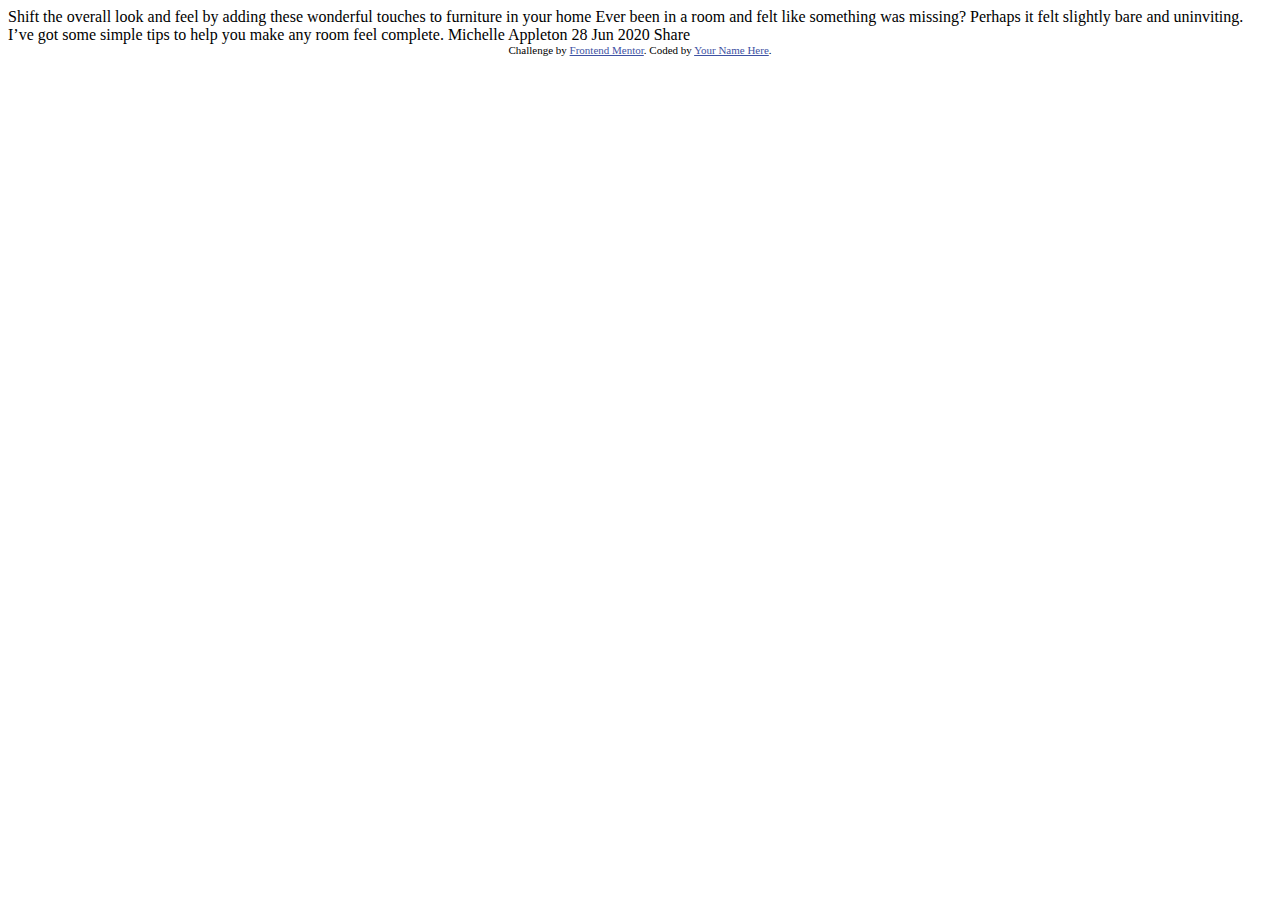
<file: article-preview-component/index.html>
<!DOCTYPE html>
<html lang="en">
<head>
  <meta charset="UTF-8">
  <meta name="viewport" content="width=device-width, initial-scale=1.0"> <!-- displays site properly based on user's device -->

  <link rel="icon" type="image/png" sizes="32x32" href="./images/favicon-32x32.png">
  
  <title>Frontend Mentor | Article preview component</title>

  <!-- Feel free to remove these styles or customise in your own stylesheet 👍 -->
  <style>
    .attribution { font-size: 11px; text-align: center; }
    .attribution a { color: hsl(228, 45%, 44%); }
  </style>
</head>
<body>

  Shift the overall look and feel by adding these wonderful 
  touches to furniture in your home

  Ever been in a room and felt like something was missing? Perhaps 
  it felt slightly bare and uninviting. I’ve got some simple tips 
  to help you make any room feel complete.

  Michelle Appleton
  28 Jun 2020

  Share
  
  <div class="attribution">
    Challenge by <a href="https://www.frontendmentor.io?ref=challenge" target="_blank">Frontend Mentor</a>. 
    Coded by <a href="#">Your Name Here</a>.
  </div>
</body>
</html>
</file>
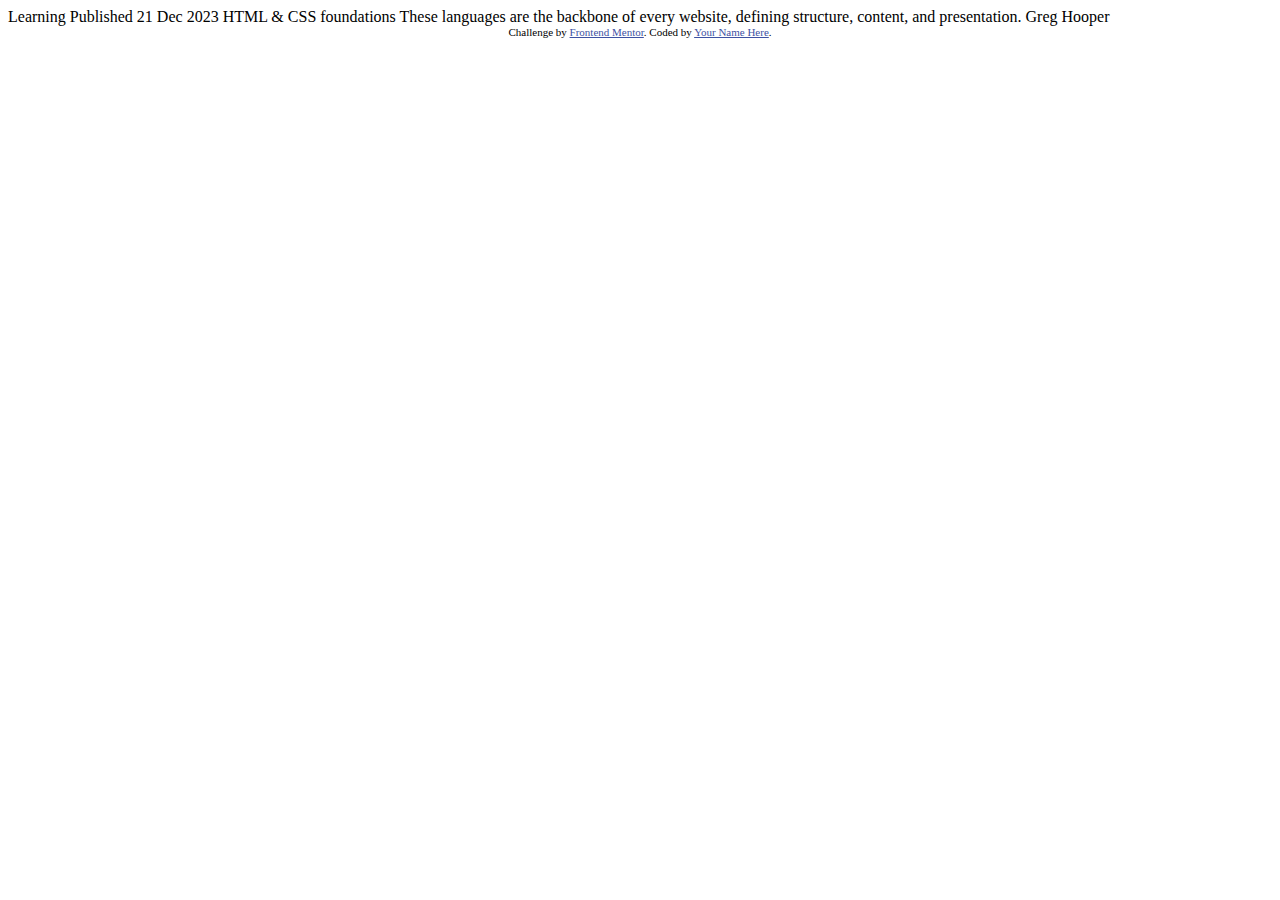
<file: blog-preview-card/index.html>
<!DOCTYPE html>
<html lang="en">
<head>
  <meta charset="UTF-8">
  <meta name="viewport" content="width=device-width, initial-scale=1.0"> <!-- displays site properly based on user's device -->

  <link rel="icon" type="image/png" sizes="32x32" href="./assets/images/favicon-32x32.png">
  
  <title>Frontend Mentor | Blog preview card</title>

  <!-- Feel free to remove these styles or customise in your own stylesheet 👍 -->
  <style>
    .attribution { font-size: 11px; text-align: center; }
    .attribution a { color: hsl(228, 45%, 44%); }
  </style>
</head>
<body>

  Learning

  Published 21 Dec 2023

  HTML & CSS foundations

  These languages are the backbone of every website, defining structure, content, and presentation.

  Greg Hooper
  
  <div class="attribution">
    Challenge by <a href="https://www.frontendmentor.io?ref=challenge" target="_blank">Frontend Mentor</a>. 
    Coded by <a href="#">Your Name Here</a>.
  </div>
</body>
</html>
</file>
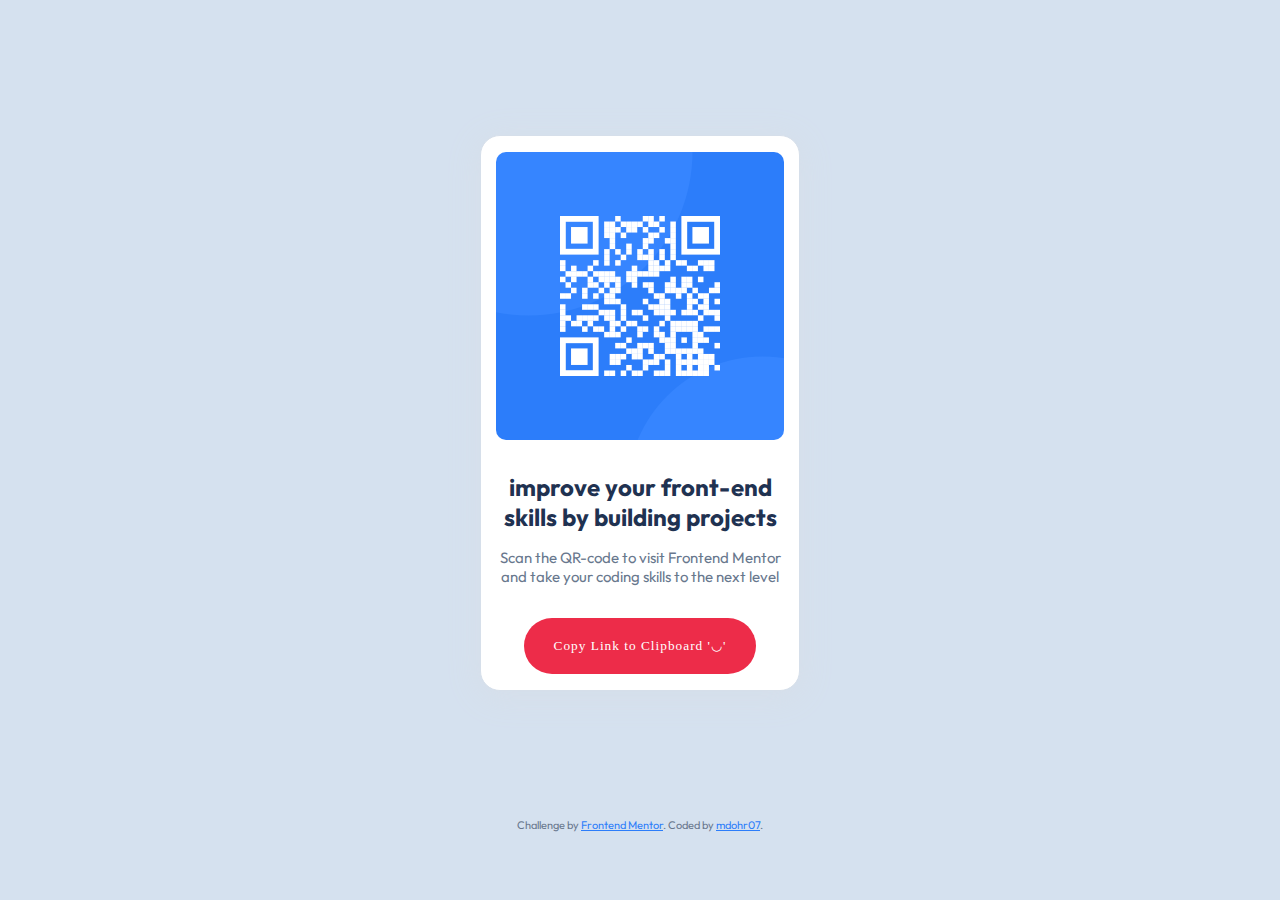
<file: QR-code component/index.html>
<!DOCTYPE html>
<html lang="en">
<head>
  <meta charset="UTF-8">
  <link rel="stylesheet" href="style.css">
  <script src="script.js"></script>

  <link rel="preconnect" href="https://fonts.googleapis.com">
  <link rel="preconnect" href="https://fonts.gstatic.com" crossorigin>
  <link href="https://fonts.googleapis.com/css2?family=Outfit:wght@100..900&display=swap" rel="stylesheet">
  <meta name="viewport" content="width=device-width, initial-scale=1.0"> <!-- displays site properly based on user's device -->

  <link rel="icon" type="image/png" sizes="32x32" href="./images/favicon-32x32.png">
  
  <title>Frontend Mentor | QR code component</title>
</head>
<body>

  <main>
    <div class="wrapper">
      <section class="image-container">
        <img src="images/image-qr-code.png" alt="QR-Code to frontendmentor.io">
      </section>

      <section class="text-container">
        <h1>improve your front-end skills by building projects</h1>
        Scan the QR-code to visit Frontend Mentor and take your coding skills to the next level
      </section>
      <section class="button-container">
      <button id="copy-button" onclick="copyToClipboard()">Copy Link to Clipboard '◡'</button>
      <span id="copy-feedback" role="status" aria-live="polite" style="display:none;">Copied!</span>
    </section>
    </div>
  </main>
  
  <div class="attribution">
    Challenge by <a href="https://www.frontendmentor.io?ref=challenge" target="_blank">Frontend Mentor</a>. 
    Coded by <a href="https://github.com/mdohr07">mdohr07</a>.
  </div>
</body>
</html>
</file>
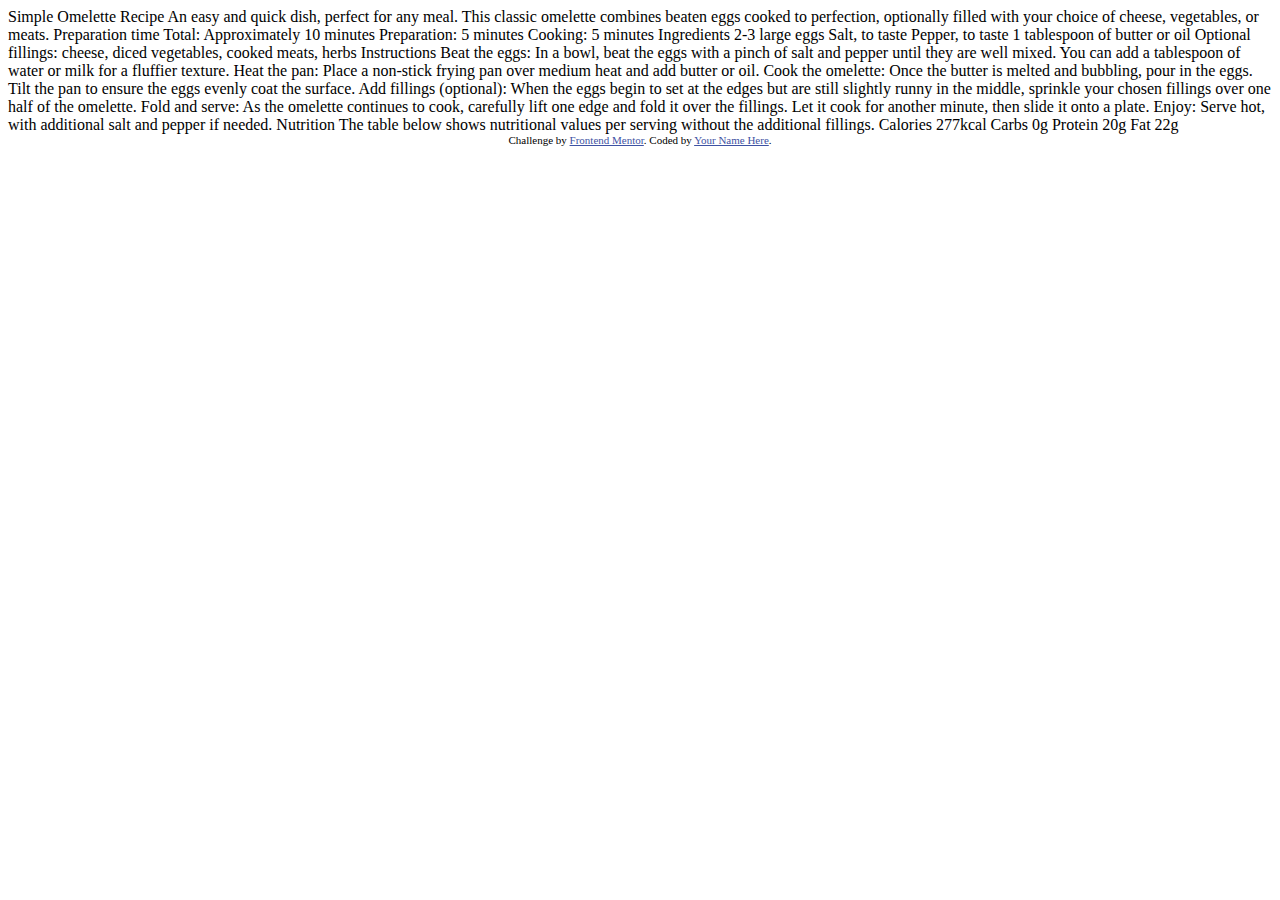
<file: recipe-page/index.html>
<!DOCTYPE html>
<html lang="en">
<head>
  <meta charset="UTF-8">
  <meta name="viewport" content="width=device-width, initial-scale=1.0"> <!-- displays site properly based on user's device -->

  <link rel="icon" type="image/png" sizes="32x32" href="./assets/images/favicon-32x32.png">
  
  <title>Frontend Mentor | Recipe page</title>

  <!-- Feel free to remove these styles or customise in your own stylesheet 👍 -->
  <style>
    .attribution { font-size: 11px; text-align: center; }
    .attribution a { color: hsl(228, 45%, 44%); }
  </style>
</head>
<body>

  Simple Omelette Recipe

  An easy and quick dish, perfect for any meal. This classic omelette combines beaten eggs cooked 
  to perfection, optionally filled with your choice of cheese, vegetables, or meats.

  Preparation time

  Total: Approximately 10 minutes
  Preparation: 5 minutes
  Cooking: 5 minutes

  Ingredients

  2-3 large eggs
  Salt, to taste
  Pepper, to taste
  1 tablespoon of butter or oil
  Optional fillings: cheese, diced vegetables, cooked meats, herbs

  Instructions

  Beat the eggs: In a bowl, beat the eggs with a pinch of salt and pepper until they are well mixed. 
  You can add a tablespoon of water or milk for a fluffier texture.

  Heat the pan: Place a non-stick frying pan over medium heat and add butter or oil.

  Cook the omelette: Once the butter is melted and bubbling, pour in the eggs. Tilt the pan to ensure 
  the eggs evenly coat the surface.

  Add fillings (optional): When the eggs begin to set at the edges but are still slightly runny in the 
  middle, sprinkle your chosen fillings over one half of the omelette.

  Fold and serve: As the omelette continues to cook, carefully lift one edge and fold it over the 
  fillings. Let it cook for another minute, then slide it onto a plate.

  Enjoy: Serve hot, with additional salt and pepper if needed.

  Nutrition

  The table below shows nutritional values per serving without the additional fillings.

  Calories
  277kcal

  Carbs
  0g

  Protein
  20g

  Fat
  22g
  
  <div class="attribution">
    Challenge by <a href="https://www.frontendmentor.io?ref=challenge" target="_blank">Frontend Mentor</a>. 
    Coded by <a href="#">Your Name Here</a>.
  </div>
</body>
</html>
</file>
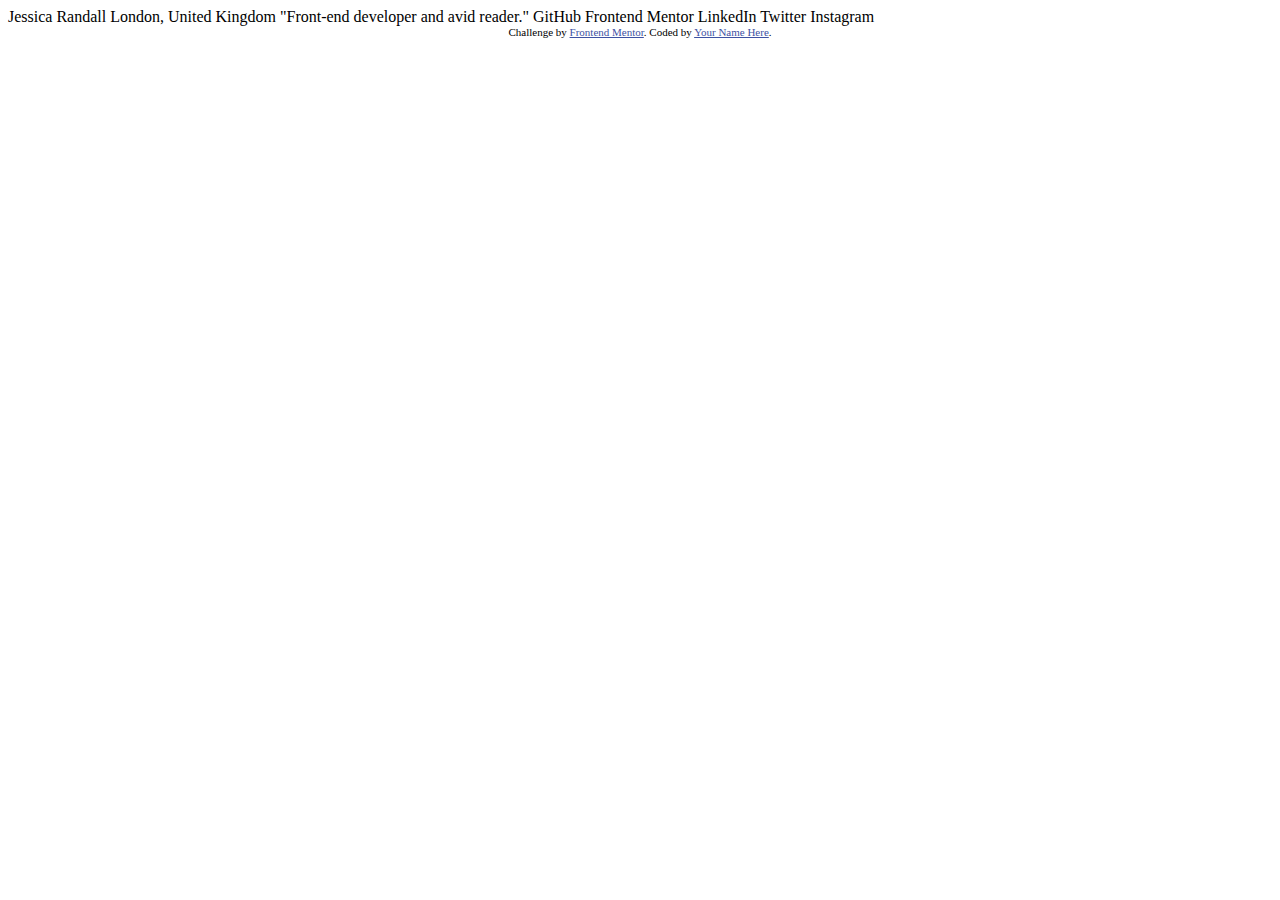
<file: social-links-profile/index.html>
<!DOCTYPE html>
<html lang="en">
<head>
  <meta charset="UTF-8">
  <meta name="viewport" content="width=device-width, initial-scale=1.0"> <!-- displays site properly based on user's device -->

  <link rel="icon" type="image/png" sizes="32x32" href="./assets/images/favicon-32x32.png">
  
  <title>Frontend Mentor | Social links profile</title>

  <!-- Feel free to remove these styles or customise in your own stylesheet 👍 -->
  <style>
    .attribution { font-size: 11px; text-align: center; }
    .attribution a { color: hsl(228, 45%, 44%); }
  </style>
</head>
<body>

  Jessica Randall
  London, United Kingdom
  "Front-end developer and avid reader."

  GitHub
  Frontend Mentor
  LinkedIn
  Twitter
  Instagram
  
  <div class="attribution">
    Challenge by <a href="https://www.frontendmentor.io?ref=challenge" target="_blank">Frontend Mentor</a>. 
    Coded by <a href="#">Your Name Here</a>.
  </div>
</body>
</html>
</file>
<file: QR-code component/style.css>
* {
    box-sizing: border-box;
}

:root {
    --light-blue: #d5e1ef;
    --main-text: #1f3251;
    --secondary-text: #68778d;
}


.outfit-text {
    font-family: "Outfit", sans-serif;
    font-optical-sizing: auto;
    font-weight: 400;
    font-style: normal;
  }

body {
    background-color: var(--light-blue);
    font-family: "Outfit", sans-serif;
    font-size: 0.9375rem; /* 15px */
    color: var(--secondary-text);
    font-weight: 400;
}

main {
    display: flex;
    flex-direction: column;
    align-items: center;
    justify-content: center;
    width: 100%;
    height: 90vh;
}

.wrapper {
    display: flex;
    flex-direction: column;
    align-items: center;
    justify-content: center;
    background-color: #fff;
    width: 320px;
    border: 1px solid #d6dfea;
    box-shadow: 0px 5px 30px 5px #d6dfea;
    border-radius: 20px;
    padding: 1rem;
}

.image-container {
    background-color: #fff;
    border: 0;
}

.image-container img {
    display: flex;
    max-width: 288px;
    border-radius: 10px;
    border-color: transparent;
}

.text-container {
    margin: 1rem 0;
    text-align: center;
}

h1 {
    color: var(--main-text);
    font-size: 24px;
}

#copy-button {
    background-color: #ed2c49;
    color: #fff;
    font-family: cursive;
    letter-spacing: 1px;
    border-radius: 30px;
    border-width: 0;
    padding: 20px 30px;
    margin-top: 1rem;
    cursor: pointer;
}

#copy-feedback {
    font-family: cursive;
    font-style: italic;
    font-size: smaller;
    color: #ed2c49;
    z-index: 2;
    margin-top: -85px;
    margin-right: -200px;
}

.attribution { 
    font-size: 11px; 
    text-align: center; }

.attribution a { 
    color: #2c7dfa; 
}
</file>
